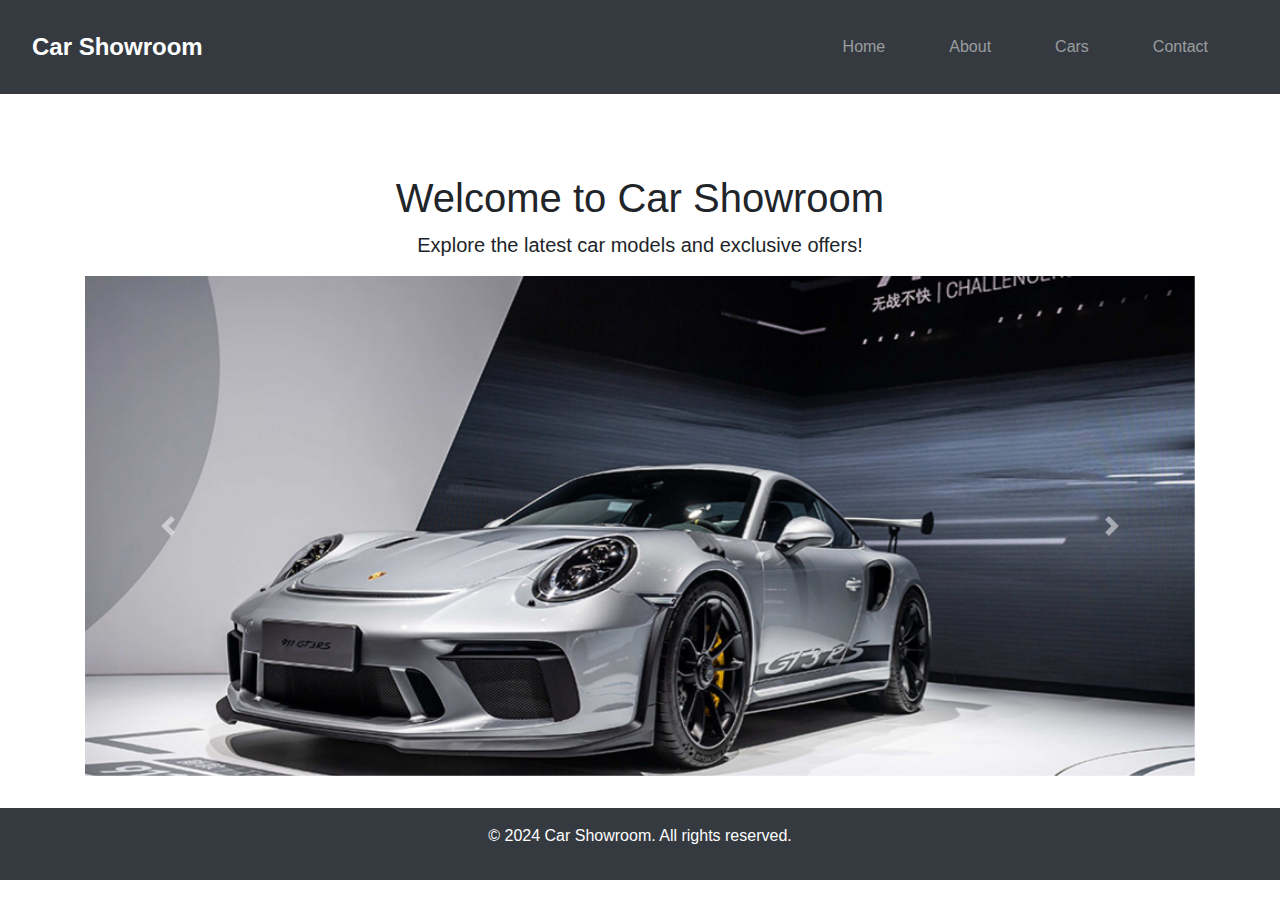
<file: index.html>
<!DOCTYPE html>
<html lang="en">
<head>
    <meta charset="UTF-8">
    <meta name="viewport" content="width=device-width, initial-scale=1.0">
    <title>Car Showroom</title>
    <link rel="stylesheet" href="css/style.css">
    <!-- Add Bootstrap CSS -->
    <link rel="stylesheet" href="https://stackpath.bootstrapcdn.com/bootstrap/4.5.2/css/bootstrap.min.css">
</head>
<body>
    <header class="bg-dark text-white">
        <nav class="navbar navbar-expand-lg navbar-dark">
            <a class="navbar-brand" href="#">Car Showroom</a>
            <button class="navbar-toggler" type="button" data-toggle="collapse" data-target="#navbarNav" aria-controls="navbarNav" aria-expanded="false" aria-label="Toggle navigation">
                <span class="navbar-toggler-icon"></span>
            </button>
            <div class="collapse navbar-collapse" id="navbarNav">
                <ul class="navbar-nav ml-auto">
                    <li class="nav-item"><a class="nav-link" href="index.html">Home</a></li>
                    <li class="nav-item"><a class="nav-link" href="about.html">About</a></li>
                    <li class="nav-item"><a class="nav-link" href="cars.html">Cars</a></li>
                    <li class="nav-item"><a class="nav-link" href="contact.html">Contact</a></li>
                </ul>
            </div>
        </nav>
    </header>
    <main class="container mt-5">
        <section class="text-center">
            <h1>Welcome to Car Showroom</h1>
            <p class="lead">Explore the latest car models and exclusive offers!</p>
            <!-- Add Bootstrap Carousel -->
            <div id="carCarousel" class="carousel slide" data-ride="carousel">
                <div class="carousel-inner">
                    <div class="carousel-item active">
                        <img src="images/car1.jpg" class="d-block w-100" alt="Sporty car">
                    </div>
                    <div class="carousel-item">
                        <img src="images/car2.jpg" class="d-block w-100" alt="Luxury car">
                    </div>
                    <div class="carousel-item">
                        <img src="images/car3.jpg" class="d-block w-100" alt="SUV car">
                    </div>
                </div>
                <a class="carousel-control-prev" href="#carCarousel" role="button" data-slide="prev">
                    <span class="carousel-control-prev-icon" aria-hidden="true"></span>
                    <span class="sr-only">Previous</span>
                </a>
                <a class="carousel-control-next" href="#carCarousel" role="button" data-slide="next">
                    <span class="carousel-control-next-icon" aria-hidden="true"></span>
                    <span class="sr-only">Next</span>
                </a>
            </div>
        </section>
    </main>
    <footer class="bg-dark text-white text-center py-3">
        <p>&copy; 2024 Car Showroom. All rights reserved.</p>
    </footer>
    <!-- Add Bootstrap JS and dependencies -->
    <script src="https://code.jquery.com/jquery-3.5.1.slim.min.js"></script>
    <script src="https://cdn.jsdelivr.net/npm/@popperjs/core@2.9.2/dist/umd/popper.min.js"></script>
    <script src="https://stackpath.bootstrapcdn.com/bootstrap/4.5.2/js/bootstrap.min.js"></script>
</body>
</html>
</file>
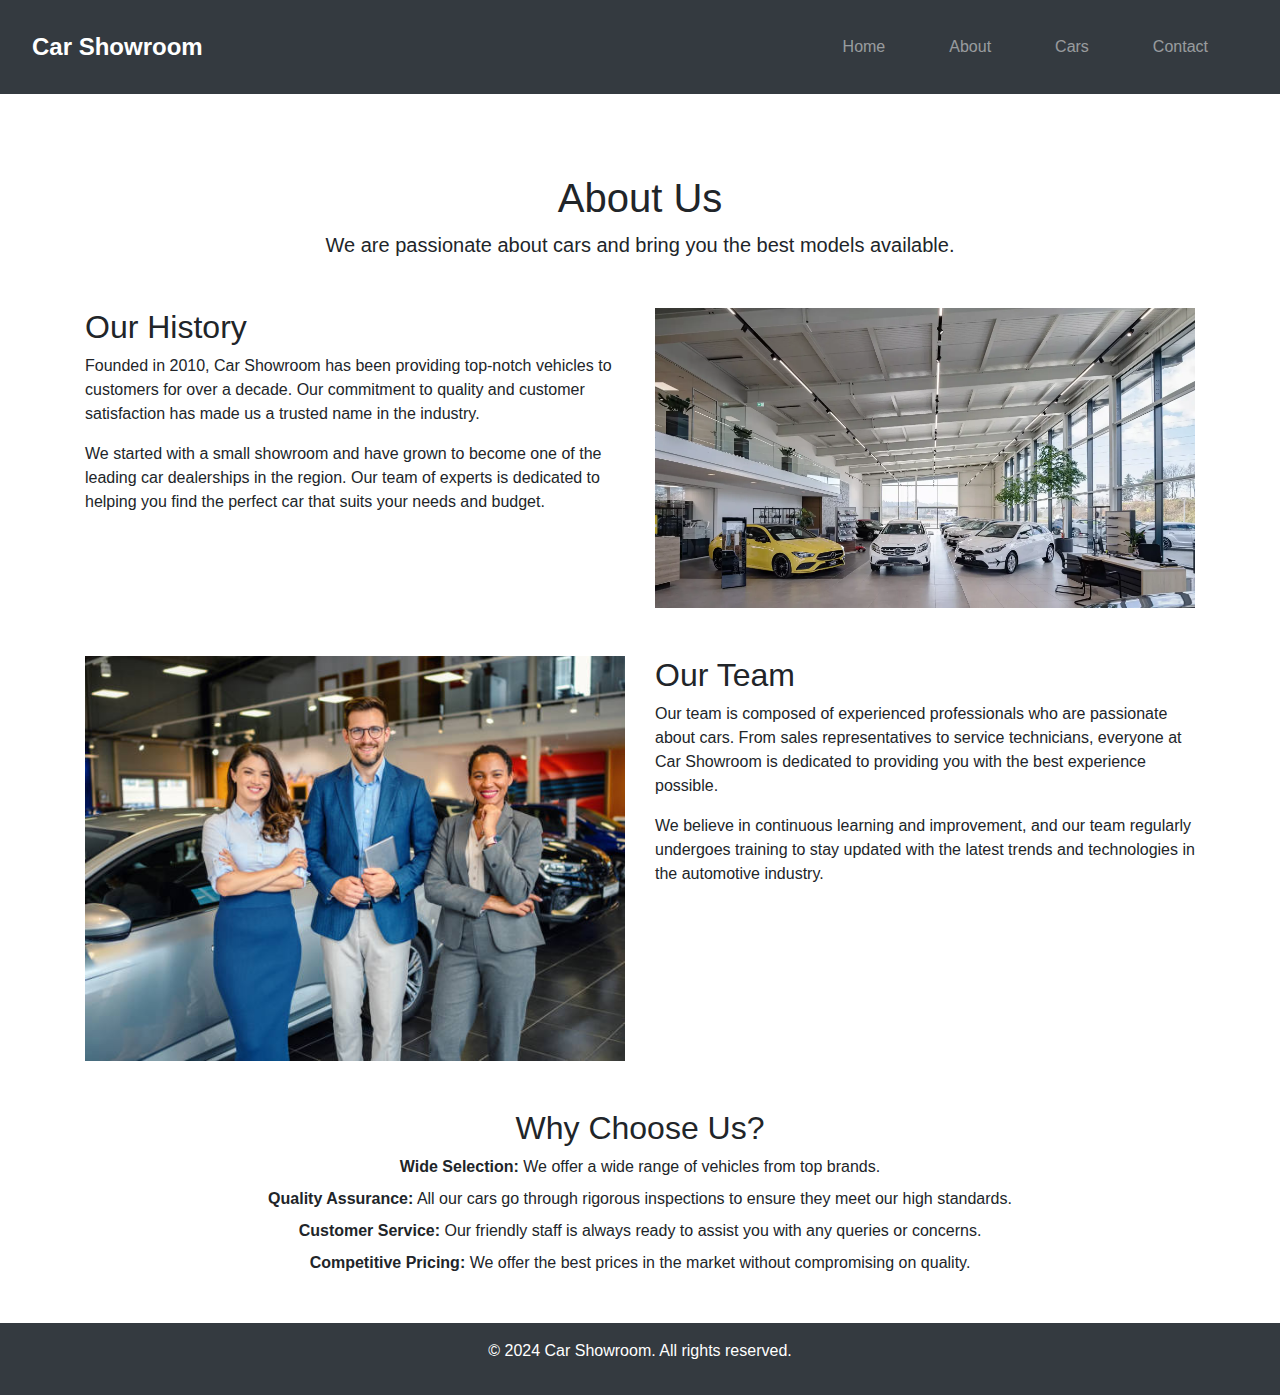
<file: about.html>
<!DOCTYPE html>
<html lang="en">
<head>
    <meta charset="UTF-8">
    <meta name="viewport" content="width=device-width, initial-scale=1.0">
    <title>About Us - Car Showroom</title>
    <link rel="stylesheet" href="css/style.css">
    <!-- Add Bootstrap CSS -->
    <link rel="stylesheet" href="https://stackpath.bootstrapcdn.com/bootstrap/4.5.2/css/bootstrap.min.css">
</head>
<body>
    <header class="bg-dark text-white">
        <nav class="navbar navbar-expand-lg navbar-dark">
            <a class="navbar-brand" href="#">Car Showroom</a>
            <button class="navbar-toggler" type="button" data-toggle="collapse" data-target="#navbarNav" aria-controls="navbarNav" aria-expanded="false" aria-label="Toggle navigation">
                <span class="navbar-toggler-icon"></span>
            </button>
            <div class="collapse navbar-collapse" id="navbarNav">
                <ul class="navbar-nav ml-auto">
                    <li class="nav-item"><a class="nav-link" href="index.html">Home</a></li>
                    <li class="nav-item"><a class="nav-link" href="about.html">About</a></li>
                    <li class="nav-item"><a class="nav-link" href="cars.html">Cars</a></li>
                    <li class="nav-item"><a class="nav-link" href="contact.html">Contact</a></li>
                </ul>
            </div>
        </nav>
    </header>
    <main class="container mt-5">
        <section class="text-center">
            <h1>About Us</h1>
            <p class="lead">We are passionate about cars and bring you the best models available.</p>
        </section>
        <section class="mt-5">
            <div class="row">
                <div class="col-md-6">
                    <h2>Our History</h2>
                    <p>Founded in 2010, Car Showroom has been providing top-notch vehicles to customers for over a decade. Our commitment to quality and customer satisfaction has made us a trusted name in the industry.</p>
                    <p>We started with a small showroom and have grown to become one of the leading car dealerships in the region. Our team of experts is dedicated to helping you find the perfect car that suits your needs and budget.</p>
                </div>
                <div class="col-md-6">
                    <img src="images/showroom.jpg" class="img-fluid" alt="Showroom">
                </div>
            </div>
        </section>
        <section class="mt-5">
            <div class="row">
                <div class="col-md-6">
                    <img src="images/team.jpg" class="img-fluid" alt="Team">
                </div>
                <div class="col-md-6">
                    <h2>Our Team</h2>
                    <p>Our team is composed of experienced professionals who are passionate about cars. From sales representatives to service technicians, everyone at Car Showroom is dedicated to providing you with the best experience possible.</p>
                    <p>We believe in continuous learning and improvement, and our team regularly undergoes training to stay updated with the latest trends and technologies in the automotive industry.</p>
                </div>
            </div>
        </section>
        <section class="mt-5 text-center">
            <h2>Why Choose Us?</h2>
            <ul class="list-unstyled">
                <li><strong>Wide Selection:</strong> We offer a wide range of vehicles from top brands.</li>
                <li><strong>Quality Assurance:</strong> All our cars go through rigorous inspections to ensure they meet our high standards.</li>
                <li><strong>Customer Service:</strong> Our friendly staff is always ready to assist you with any queries or concerns.</li>
                <li><strong>Competitive Pricing:</strong> We offer the best prices in the market without compromising on quality.</li>
            </ul>
        </section>
    </main>
    <footer class="bg-dark text-white text-center py-3">
        <p>&copy; 2024 Car Showroom. All rights reserved.</p>
    </footer>
    <!-- Add Bootstrap JS and dependencies -->
    <script src="https://code.jquery.com/jquery-3.5.1.slim.min.js"></script>
    <script src="https://cdn.jsdelivr.net/npm/@popperjs/core@2.9.2/dist/umd/popper.min.js"></script>
    <script src="https://stackpath.bootstrapcdn.com/bootstrap/4.5.2/js/bootstrap.min.js"></script>
</body>
</html>
</file>
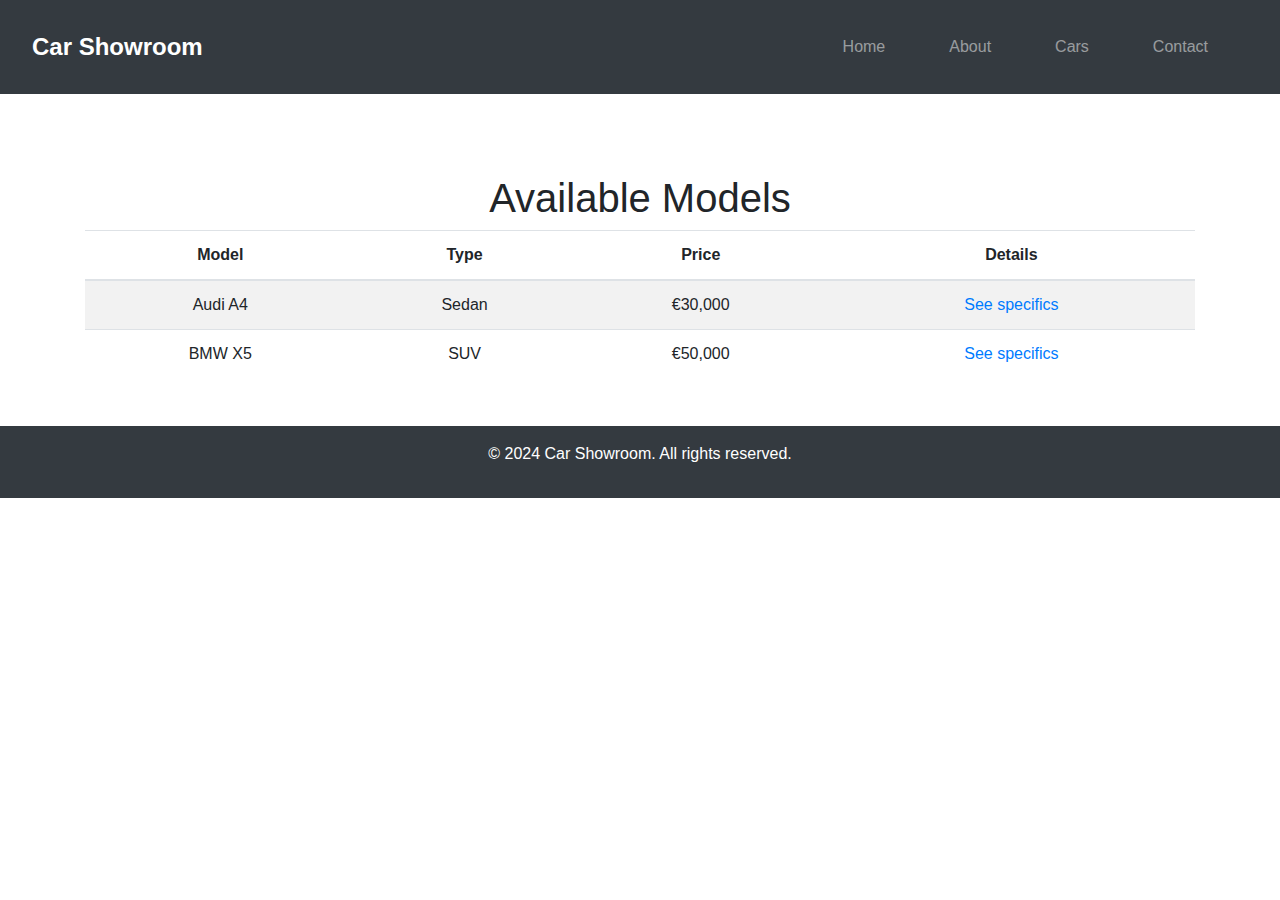
<file: cars.html>
<!DOCTYPE html>
<html lang="en">
<head>
    <meta charset="UTF-8">
    <meta name="viewport" content="width=device-width, initial-scale=1.0">
    <title>Available Models - Car Showroom</title>
    <link rel="stylesheet" href="css/style.css">
    <!-- Add Bootstrap CSS -->
    <link rel="stylesheet" href="https://stackpath.bootstrapcdn.com/bootstrap/4.5.2/css/bootstrap.min.css">
</head>
<body>
    <header class="bg-dark text-white">
        <nav class="navbar navbar-expand-lg navbar-dark">
            <a class="navbar-brand" href="#">Car Showroom</a>
            <button class="navbar-toggler" type="button" data-toggle="collapse" data-target="#navbarNav" aria-controls="navbarNav" aria-expanded="false" aria-label="Toggle navigation">
                <span class="navbar-toggler-icon"></span>
            </button>
            <div class="collapse navbar-collapse" id="navbarNav">
                <ul class="navbar-nav ml-auto">
                    <li class="nav-item"><a class="nav-link" href="index.html">Home</a></li>
                    <li class="nav-item"><a class="nav-link" href="about.html">About</a></li>
                    <li class="nav-item"><a class="nav-link" href="cars.html">Cars</a></li>
                    <li class="nav-item"><a class="nav-link" href="contact.html">Contact</a></li>
                </ul>
            </div>
        </nav>
    </header>
    <main class="container mt-5">
        <section class="text-center">
            <h1>Available Models</h1>
            <table class="table table-striped">
                <thead>
                    <tr>
                        <th>Model</th>
                        <th>Type</th>
                        <th>Price</th>
                        <th>Details</th>
                    </tr>
                </thead>
                <tbody>
                    <tr>
                        <td>Audi A4</td>
                        <td>Sedan</td>
                        <td>€30,000</td>
                        <td><a href="#" data-toggle="modal" data-target="#carModal1">See specifics</a></td>
                    </tr>
                    <tr>
                        <td>BMW X5</td>
                        <td>SUV</td>
                        <td>€50,000</td>
                        <td><a href="#" data-toggle="modal" data-target="#carModal2">See specifics</a></td>
                    </tr>
                </tbody>
            </table>
        </section>
    </main>
    <footer class="bg-dark text-white text-center py-3">
        <p>&copy; 2024 Car Showroom. All rights reserved.</p>
    </footer>

    <!-- Car Modal 1 -->
    <div class="modal fade" id="carModal1" tabindex="-1" aria-labelledby="carModalLabel1" aria-hidden="true">
        <div class="modal-dialog">
            <div class="modal-content">
                <div class="modal-header">
                    <h5 class="modal-title" id="carModalLabel1">Audi A4 - Details</h5>
                    <button type="button" class="close" data-dismiss="modal" aria-label="Close">
                        <span aria-hidden="true">&times;</span>
                    </button>
                </div>
                <div class="modal-body">
                    <div id="carCarousel1" class="carousel slide" data-ride="carousel">
                        <div class="carousel-inner">
                            <div class="carousel-item active">
                                <img src="images/audi_a4_1.jpg" class="d-block w-100" alt="Audi A4 - Image 1">
                            </div>
                            <div class="carousel-item">
                                <img src="images/audi_a4_2.jpg" class="d-block w-100" alt="Audi A4 - Image 2">
                            </div>
                            <div class="carousel-item">
                                <img src="images/audi_a4_3.jpg" class="d-block w-100" alt="Audi A4 - Image 3">
                            </div>
                        </div>
                        <a class="carousel-control-prev" href="#carCarousel1" role="button" data-slide="prev">
                            <span class="carousel-control-prev-icon" aria-hidden="true"></span>
                            <span class="sr-only">Previous</span>
                        </a>
                        <a class="carousel-control-next" href="#carCarousel1" role="button" data-slide="next">
                            <span class="carousel-control-next-icon" aria-hidden="true"></span>
                            <span class="sr-only">Next</span>
                        </a>
                    </div>
                    <p><strong>Type:</strong> Sedan</p>
                    <p><strong>Price:</strong> €30,000</p>
                    <p><strong>Engine:</strong> 2.0L Turbo</p>
                    <p><strong>Horsepower:</strong> 190 HP</p>
                    <p><strong>Features:</strong> Leather seats, Sunroof, Navigation system</p>
                </div>
                <div class="modal-footer">
                    <button type="button" class="btn btn-secondary" data-dismiss="modal">Close</button>
                </div>
            </div>
        </div>
    </div>

    <!-- Car Modal 2 -->
    <div class="modal fade" id="carModal2" tabindex="-1" aria-labelledby="carModalLabel2" aria-hidden="true">
        <div class="modal-dialog">
            <div class="modal-content">
                <div class="modal-header">
                    <h5 class="modal-title" id="carModalLabel2">BMW X5 - Details</h5>
                    <button type="button" class="close" data-dismiss="modal" aria-label="Close">
                        <span aria-hidden="true">&times;</span>
                    </button>
                </div>
                <div class="modal-body">
                    <div id="carCarousel2" class="carousel slide" data-ride="carousel">
                        <div class="carousel-inner">
                            <div class="carousel-item active">
                                <img src="images/bmw_x5_1.jpg" class="d-block w-100" alt="BMW X5 - Image 1">
                            </div>
                            <div class="carousel-item">
                                <img src="images/bmw_x5_2.jpg" class="d-block w-100" alt="BMW X5 - Image 2">
                            </div>
                            <div class="carousel-item">
                                <img src="images/bmw_x5_3.jpg" class="d-block w-100" alt="BMW X5 - Image 3">
                            </div>
                        </div>
                        <a class="carousel-control-prev" href="#carCarousel2" role="button" data-slide="prev">
                            <span class="carousel-control-prev-icon" aria-hidden="true"></span>
                            <span class="sr-only">Previous</span>
                        </a>
                        <a class="carousel-control-next" href="#carCarousel2" role="button" data-slide="next">
                            <span class="carousel-control-next-icon" aria-hidden="true"></span>
                            <span class="sr-only">Next</span>
                        </a>
                    </div>
                    <p><strong>Type:</strong> SUV</p>
                    <p><strong>Price:</strong> €50,000</p>
                    <p><strong>Engine:</strong> 3.0L Turbo</p>
                    <p><strong>Horsepower:</strong> 300 HP</p>
                    <p><strong>Features:</strong> All-wheel drive, Panoramic sunroof, Advanced safety features</p>
                </div>
                <div class="modal-footer">
                    <button type="button" class="btn btn-secondary" data-dismiss="modal">Close</button>
                </div>
            </div>
        </div>
    </div>

    <!-- Add Bootstrap JS and dependencies -->
    <script src="https://code.jquery.com/jquery-3.5.1.slim.min.js"></script>
    <script src="https://cdn.jsdelivr.net/npm/@popperjs/core@2.9.2/dist/umd/popper.min.js"></script>
    <script src="https://stackpath.bootstrapcdn.com/bootstrap/4.5.2/js/bootstrap.min.js"></script>
</body>
</html>
</file>
<file: css/style.css>
/* Reset */
body, h1, h2, p, ul, li, table, form {
    margin: 0;
    padding: 0;
    box-sizing: border-box;
}

/* General Styles */
body {
    font-family: 'Roboto', sans-serif;
    line-height: 1.6;
    background-color: #f8f9fa;
}

header {
    background: #333;
    color: #fff;
    padding: 1rem;
}

header .navbar-brand {
    font-size: 1.5rem;
    font-weight: bold;
}

header .navbar-nav .nav-link {
    color: white;
    margin-right: 1rem;
}

header .navbar-nav .nav-link:hover {
    color: #ddd;
}

header ul {
    list-style: none;
    display: flex;
    justify-content: center;
}

header ul li {
    margin: 0 1rem;
}

header ul li a {
    color: white;
    text-decoration: none;
}

main {
    padding: 2rem;
}

.carousel-inner img {
    height: 500px;
    object-fit: cover;
}

footer {
    text-align: center;
    padding: 1rem;
    background: #333;
    color: #fff;
}

.modal-body img {
    max-width: 100%;
    height: auto;
    margin-bottom: 1rem;
}

h2 {
    margin-top: 1rem;
    margin-bottom: 1rem;
}

ul.list-unstyled {
    padding-left: 0;
}

ul.list-unstyled li {
    margin-bottom: 0.5rem;
}
</file>
